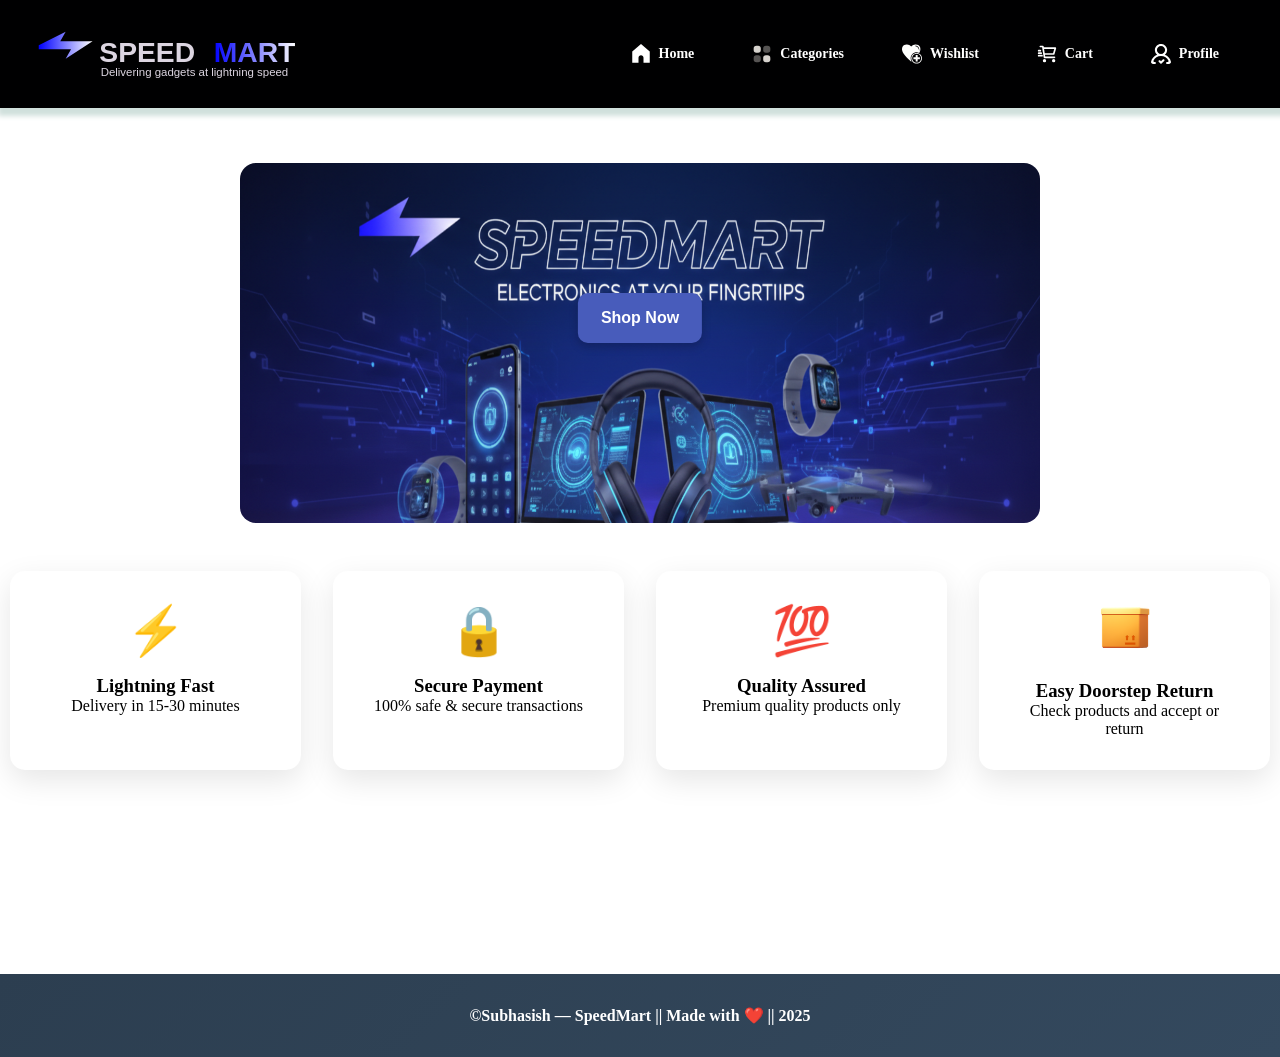
<file: index.html>
<!DOCTYPE html>
<html lang="en">
<head>
    <meta charset="UTF-8">
    <meta name="viewport" content="width=device-width, initial-scale=1.0">
    <title>SpeedMart: Order gadgets anytime</title>
    <link rel="stylesheet" href="style.css">
    <link rel="shortcut icon" href="favicon.ico" type="image/x-icon"> 
</head>
<body>
    <header>
        <nav>
            <div class="logo">
                <img src="/svgs/logo.svg" alt="SpeedMart Logo">
            </div>
           <div class="options">
  <ul>
    <li onclick="showHome()">
      <img src="/svgs/home.svg" alt="Home">
      <span>Home</span>
    </li>

    <li onclick="showCategories()">
      <img src="/svgs/category.svg" alt="Categories">
      <span>Categories</span>
    </li>

    <li onclick="showWishlist()">
      <img src="/svgs/wish.svg" alt="Wishlist">
      <span>Wishlist</span>
    </li>

    <li onclick="showCart()">
      <img src="/svgs/cart.svg" alt="Cart">
      <span>Cart</span>
    </li>

    <li onclick="showProfile()">
      <img src="/svgs/profile.svg" alt="Profile">
      <span>Profile</span>
    </li>
  </ul>
</div>

        </nav>
    </header>
    <main>
            <!--Home-->
            <section class="home" id="home">

                <div class="banner-slider">
                      <img src="banner.png">

                
                <button class="sn" onclick="showCategories()">Shop Now</button>
                </section>
            <section class="home2" id="home2">
                <div class="features">
                    <div class="feature-card">
                        <div class="feature-icon">⚡</div>
                        <h3>Lightning Fast</h3>
                        <p>Delivery in 15-30 minutes</p>
                    </div>
                    <div class="feature-card">
                        <div class="feature-icon">🔒</div>
                        <h3>Secure Payment</h3>
                        <p>100% safe & secure transactions</p>
                    </div>
                    <div class="feature-card">
                        <div class="feature-icon">💯</div>
                        <h3>Quality Assured</h3>
                        <p>Premium quality products only</p>
                    </div>
                    <div class="feature-card">
                        <div class="feature-icon"><img src="/assets/return.png" height="50" width="50" alt=""></div>
                        <h3>Easy Doorstep Return</h3>
                        <p>Check products and accept or return</p>
                    </div>
                </div>
            </section>
                

            <!-- Categories page-->
            <div class="category">
                <section id="categoriesPage" style="display:none;">
                    <h2>Categories</h2>
                    <div id="categoriesList"></div>
                </section>
            </div>
            <!-- Products page-->
            <section id="productsPage" style="display:none;">
                <button class="back" onclick="backToCategories()">↩</button>
                <h2 id="categoryTitle"></h2>
                <div id="productsList"></div>
            </section>

            <!-- Wishlist Page -->
            <section id="wishlistPage" style="display:none;">
                <h2>Your Wishlist</h2>
                <div id="wishlistList"></div>
                <button id="clearWishlistBtn" onclick="clearWishlist()">Clear Wishlist</button>
            </section>
            
            <!-- Cart Page -->
            <section id="cartPage" style="display:none;">
                <h2>Your Cart</h2>
                <div id="cartList"></div>
                <h3 id="cartTotal">Total: Rs 0</h3>
                <button onclick="placeOrder()">Checkout</button>
            </section>
            <!-- Profile Page -->
            <section id="profilePage" style="display:none; padding-top:20px;">

                <!-- Login Form -->
                <form id="loginForm" class="auth-card" style="margin: auto; text-align: center;">
                    <h2>Login</h2>
                    <input id="loginEmail" type="email" placeholder="Email" required>
                    <input id="loginPass" type="password" placeholder="Password" required>
                    <button type="submit" class="submit-btn">Login</button>
                    <p class="switch-text">Don't have an account? <span onclick="showSignup()">Sign Up</span></p>
                </form>
            
                <!-- Signup Form -->
                <form id="signupForm" class="auth-card" style="display:none; margin: auto; text-align: center;">
                    <h2>Sign Up</h2>
                    <input id="signupEmail" type="email" placeholder="Email" required>
                    <input id="signupPh" type="number" placeholder="Phone Number" required>
                    <input id="signupPass" type="password" placeholder="Password" required>
                    <input id="signupRePass" type="password" placeholder="Confirm Password" required>
                    <button type="submit" class="submit-btn">Sign Up</button>
                    <p class="switch-text">Already have an account? <span onclick="showLogin()" style="color: rgb(36, 252, 79);">Login</span></p>
                </form>
            
                <!-- Visible only if logged in (Profile Dashboard) -->
                <div id="profileDashboard" style="display:none;" class="profile-dashboard-container">
                    <div class="dashboard-grid">
                        
                        <!-- Left Panel: Account Info -->
                        <div class="dashboard-card profile-info-card">
                            <div class="profile-avatar">
                                <span id="avatarLetter">U</span>
                            </div>
                            <h3 id="profileEmailDisplay">user@example.com</h3>

                            
                            <div class="profile-details-form">
                                <div class="form-group">
                                    <label for="profilePhoneInput">Phone Number</label>
                                    <input id="profilePhoneInput" type="tel" placeholder="Add phone number">
                                </div>
                                <button onclick="saveProfileChanges()" class="save-btn">Update Phone</button>
                            </div>
                            
                            <div class="profile-actions">
                                <button onclick="togglePasswordForm()" class="action-btn outline">Change Password</button>
                                <button onclick="logoutUser()" class="action-btn danger">Logout</button>
                            </div>

                            <!-- Change Password Sub-form (Collapsible) -->
                            <div id="changePasswordSection" style="display:none;" class="change-password-box">
                                <h4>Change Password</h4>
                                <input id="newPasswordInput" type="password" placeholder="New Password" required>
                                <input id="confirmNewPasswordInput" type="password" placeholder="Confirm New Password" required>
                                <div class="password-actions">
                                    <button onclick="changeUserPassword()" class="save-btn">Save Password</button>
                                    <button onclick="togglePasswordForm()" class="cancel-btn">Cancel</button>
                                </div>
                            </div>
                        </div>
                        
                        <!-- Right Panel: Stats & Activity -->
                        <div class="dashboard-right">
                            
                            <!-- Stats Cards Grid -->
                            <div class="stats-grid">
                                <div class="stat-card" onclick="showMyOrders()">
                                    <div class="stat-icon">📦</div>
                                    <div class="stat-info">
                                        <h4 id="profileOrdersCount">0</h4>
                                        <p>Total Orders</p>
                                    </div>
                                </div>
                                <div class="stat-card" onclick="showCart()">
                                    <div class="stat-icon">🛒</div>
                                    <div class="stat-info">
                                        <h4 id="profileCartCount">0</h4>
                                        <p>Items in Cart</p>
                                    </div>
                                </div>
                            </div>
                            
                            <!-- Recent Orders Card -->
                            <div class="dashboard-card recent-orders-card">
                                <div class="card-header">
                                    <h3>Recent Orders</h3>
                                    <button class="view-all-btn" onclick="showMyOrders()">View All</button>
                                </div>
                                <div id="profileRecentOrders" class="recent-orders-list">
                                    <p class="no-orders">Loading recent orders...</p>
                                </div>
                            </div>
                            
                        </div>
                    </div>
                </div>
            
            </section>
                        
            <!-- Orders Page -->
            <section id="ordersPage" style="display:none; padding:20px;">
                <button class="back" onclick="showProfile()">↩</button>
                <h2 style="text-align:center; margin-bottom:15px;">My Orders</h2>
                <div id="ordersList" style="display:flex; flex-direction:column; gap:15px;"></div>
            </section>

              
              
    </main>
  
    <footer id="footer">
        <b>©Subhasish — SpeedMart || Made with ❤️ || 2025</b>
    </footer>
    <script src="script.js"></script>
</body>
</html>
</file>
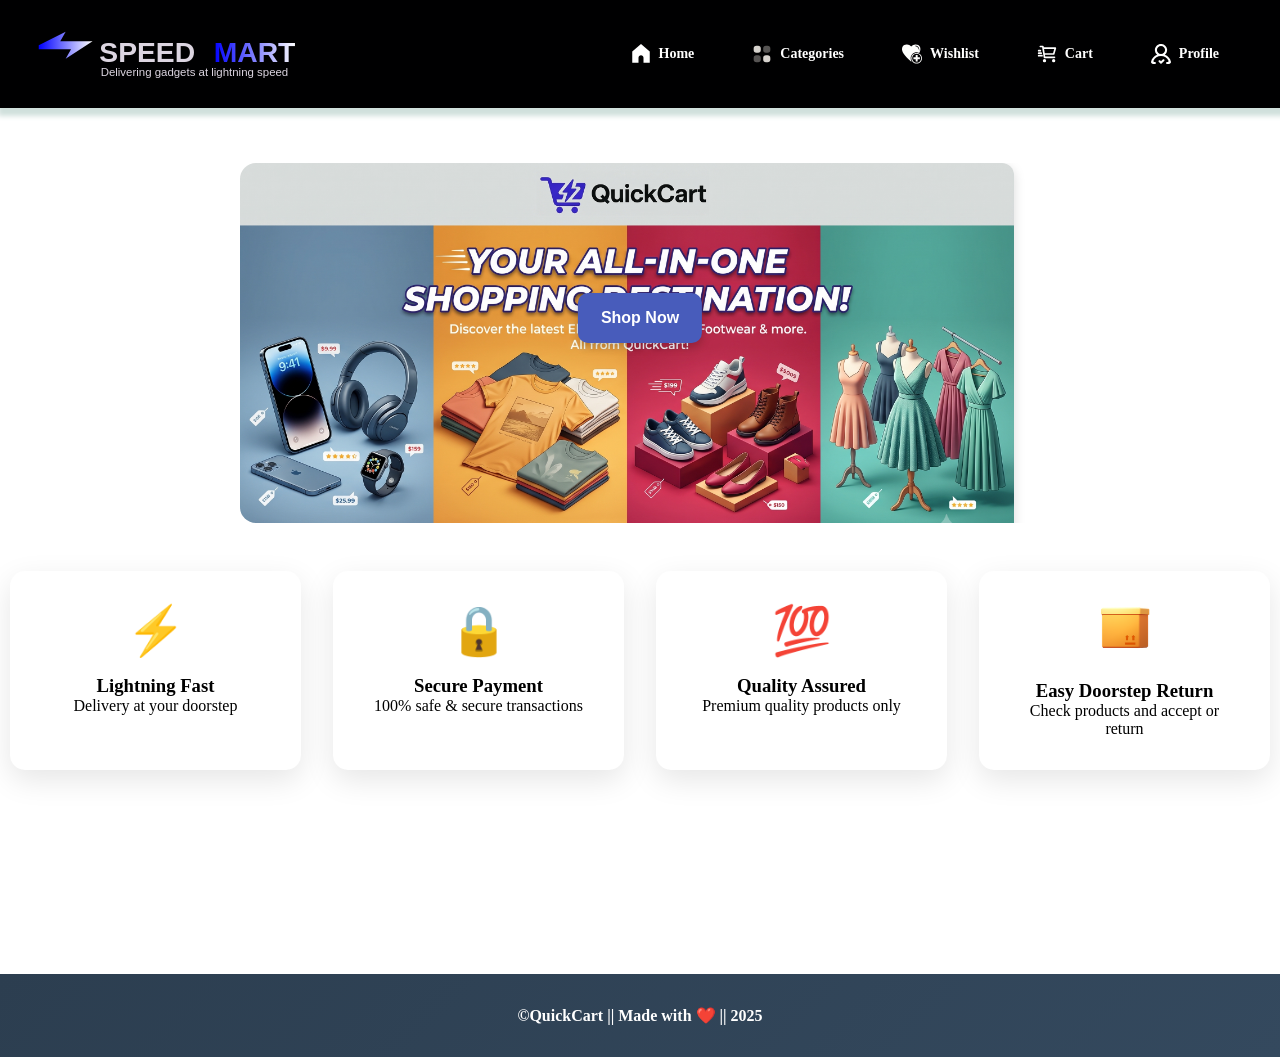
<file: frontend/index.html>
<!DOCTYPE html>
<html lang="en">
<head>
    <meta charset="UTF-8">
    <meta name="viewport" content="width=device-width, initial-scale=1.0">
    <title>QuickCart: Place your order anytime</title>
    <link rel="stylesheet" href="style.css">
    <link rel="shortcut icon" href="favicon.ico" type="image/x-icon"> 
</head>
<body>
    <header>
        <nav>
            <div class="logo">
                <img src="/svgs/logo.svg" alt="QCART">
            </div>
           <div class="options">
  <ul>
    <li onclick="showHome()">
      <img src="/svgs/home.svg" alt="Home">
      <span>Home</span>
    </li>

    <li onclick="showCategories()">
      <img src="/svgs/category.svg" alt="Categories">
      <span>Categories</span>
    </li>

    <li onclick="showWishlist()">
      <img src="/svgs/wish.svg" alt="Wishlist">
      <span>Wishlist</span>
    </li>

    <li onclick="showCart()">
      <img src="/svgs/cart.svg" alt="Cart">
      <span>Cart</span>
    </li>

    <li onclick="showProfile()">
      <img src="/svgs/profile.svg" alt="Profile">
      <span>Profile</span>
    </li>
  </ul>
</div>

        </nav>
    </header>
    <main>
            <!--Home-->
            <section class="home" id="home">

                <div class="banner-slider">
                      <img src="banner.png">

                
                <button class="sn" onclick="showCategories()">Shop Now</button>
                </section>
            <section class="home2" id="home2">
                <div class="features">
                    <div class="feature-card">
                        <div class="feature-icon">⚡</div>
                        <h3>Lightning Fast</h3>
                        <p>Delivery at your doorstep</p>
                    </div>
                    <div class="feature-card">
                        <div class="feature-icon">🔒</div>
                        <h3>Secure Payment</h3>
                        <p>100% safe & secure transactions</p>
                    </div>
                    <div class="feature-card">
                        <div class="feature-icon">💯</div>
                        <h3>Quality Assured</h3>
                        <p>Premium quality products only</p>
                    </div>
                    <div class="feature-card">
                        <div class="feature-icon"><img src="/assets/return.png" height="50" width="50" alt=""></div>
                        <h3>Easy Doorstep Return</h3>
                        <p>Check products and accept or return</p>
                    </div>
                </div>
            </section>
                

            <!-- Categories page-->
            <div class="category">
                <section id="categoriesPage" style="display:none;">
                    <h2>Categories</h2>
                    <div id="categoriesList"></div>
                </section>
            </div>
            <!-- Products page-->
            <section id="productsPage" style="display:none;">
                <button class="back" onclick="backToCategories()">↩</button>
                <h2 id="categoryTitle"></h2>
                <div id="productsList"></div>
            </section>

            <!-- Wishlist Page -->
            <section id="wishlistPage" style="display:none;">
                <h2>Your Wishlist</h2>
                <div id="wishlistList"></div>
                <button id="clearWishlistBtn" onclick="clearWishlist()">Clear Wishlist</button>
            </section>
            
            <!-- Cart Page -->
            <section id="cartPage" style="display:none;">
                <h2>Your Cart</h2>
                <div id="cartList"></div>
                <h3 id="cartTotal">Total: Rs 0</h3>
                <button onclick="placeOrder()">Checkout</button>
            </section>
            <!-- Profile Page -->
            <section id="profilePage" style="display:none; padding-top:20px;">

                <!-- Login Form -->
                <form id="loginForm" class="auth-card" style="margin: auto; text-align: center;">
                    <h2>Login</h2>
                    <input id="loginEmail" type="email" placeholder="Email" required>
                    <input id="loginPass" type="password" placeholder="Password" required>
                    <button type="submit" class="submit-btn">Login</button>
                    <p class="switch-text">Don't have an account? <span onclick="showSignup()">Sign Up</span></p>
                </form>
            
                <!-- Signup Form -->
                <form id="signupForm" class="auth-card" style="display:none; margin: auto; text-align: center;">
                    <h2>Sign Up</h2>
                    <input id="signupEmail" type="email" placeholder="Email" required>
                    <input id="signupPh" type="number" placeholder="Phone Number" required>
                    <input id="signupPass" type="password" placeholder="Password" required>
                    <input id="signupRePass" type="password" placeholder="Confirm Password" required>
                    <button type="submit" class="submit-btn">Sign Up</button>
                    <p class="switch-text">Already have an account? <span onclick="showLogin()" style="color: rgb(36, 252, 79);">Login</span></p>
                </form>
            
                <!-- Visible only if logged in (Profile Dashboard) -->
                <div id="profileDashboard" style="display:none;" class="profile-dashboard-container">
                    <div class="dashboard-grid">
                        
                        <!-- Left Panel: Account Info -->
                        <div class="dashboard-card profile-info-card">
                            <div class="profile-avatar">
                                <span id="avatarLetter">U</span>
                            </div>
                            <h3 id="profileEmailDisplay">user@quickcart.com</h3>

                            
                            <div class="profile-details-form">
                                <div class="form-group">
                                    <label for="profilePhoneInput">Phone Number</label>
                                    <input id="profilePhoneInput" type="tel" placeholder="Add phone number">
                                </div>
                                <button onclick="saveProfileChanges()" class="save-btn">Update Phone</button>
                            </div>
                            
                            <div class="profile-actions">
                                <button onclick="togglePasswordForm()" class="action-btn outline">Change Password</button>
                                <button onclick="logoutUser()" class="action-btn danger">Logout</button>
                            </div>

                            <!-- Change Password Sub-form (Collapsible) -->
                            <div id="changePasswordSection" style="display:none;" class="change-password-box">
                                <h4>Change Password</h4>
                                <input id="newPasswordInput" type="password" placeholder="New Password" required>
                                <input id="confirmNewPasswordInput" type="password" placeholder="Confirm New Password" required>
                                <div class="password-actions">
                                    <button onclick="changeUserPassword()" class="save-btn">Save Password</button>
                                    <button onclick="togglePasswordForm()" class="cancel-btn">Cancel</button>
                                </div>
                            </div>
                        </div>
                        
                        <!-- Right Panel: Stats & Activity -->
                        <div class="dashboard-right">
                            
                            <!-- Stats Cards Grid -->
                            <div class="stats-grid">
                                <div class="stat-card" onclick="showMyOrders()">
                                    <div class="stat-icon">📦</div>
                                    <div class="stat-info">
                                        <h4 id="profileOrdersCount">0</h4>
                                        <p>Total Orders</p>
                                    </div>
                                </div>
                                <div class="stat-card" onclick="showCart()">
                                    <div class="stat-icon">🛒</div>
                                    <div class="stat-info">
                                        <h4 id="profileCartCount">0</h4>
                                        <p>Items in Cart</p>
                                    </div>
                                </div>
                            </div>
                            
                            <!-- Recent Orders Card -->
                            <div class="dashboard-card recent-orders-card">
                                <div class="card-header">
                                    <h3>Recent Orders</h3>
                                    <button class="view-all-btn" onclick="showMyOrders()">View All</button>
                                </div>
                                <div id="profileRecentOrders" class="recent-orders-list">
                                    <p class="no-orders">Loading recent orders...</p>
                                </div>
                            </div>
                            
                        </div>
                    </div>
                </div>
            
            </section>
                        
            <!-- Orders Page -->
            <section id="ordersPage" style="display:none; padding:20px;">
                <button class="back" onclick="showProfile()">↩</button>
                <h2 style="text-align:center; margin-bottom:15px;">My Orders</h2>
                <div id="ordersList" style="display:flex; flex-direction:column; gap:15px;"></div>
            </section>

              
              
    </main>
  
    <footer id="footer">
        <b>©QuickCart || Made with ❤️ || 2025 </b>
    </footer>
    <script src="script.js"></script>
</body>
</html>
</file>
<file: style.css>
* {
    margin: 0;
    padding: 0;
    box-sizing: border-box;
}

html,
body {
    scroll-behavior: smooth;
}

nav {
    background-color: #000001;
    display: flex;
    justify-content: space-between;
    align-items: center;
    height: 12vh;
    padding: 0 2rem;
    box-shadow: 2px 4px 5px 4px rgb(208, 224, 220);
    position: sticky;
    top: 0;
    z-index: 1000;
}

nav ul li {
    list-style: none;
    font-weight: bolder;
    display: inline-flex;
    align-items: center;
    gap: 10px;
    margin: 0 15px;
    cursor: pointer;
}

ul li img:hover {
    filter: invert(1);
}

nav ul li:hover {
    color: yellow;
}

.options ul {
    display: flex;              /* makes items row-wise */
    align-items: center;
    justify-content: space-around; /* or space-between */
    list-style: none;
    padding: 0;
    margin: 0;
}
.options ul li {
    display: flex;
    align-items: center;
    gap: 8px;
    cursor: pointer;
    padding: 10px 14px;
    color: white;
}

.options ul li img {
    width: 20px;
    height: 20px;
    filter: invert();
}

.options ul li span {
    font-size: 14px;
}




.options li {
  display: flex;
  align-items: center;
  gap: 10px;
  cursor: pointer;
}

main {
    padding: 10px;
    margin-top: 5vh;
    margin-bottom: 5vh;
    padding-bottom: 12vh;
}

.separation {
    height: 4px;
    background-color: rgb(122, 91, 118);
    margin: 20px 0;
}

.home {
    display: flex;
    justify-content: center;
    align-items: center;
    position: relative;
}

.banner-slider {
    width: 100%;
    max-width: 800px;
    margin: auto;
    position: relative;
    overflow: hidden;
    border-radius: 16px;
  }
  
  .slides {
    display: flex;
    transition: transform 0.7s ease;
  }
  
  .slides img {
    width: 100%;
    border-radius: 16px;
    object-fit: cover;
  }
  
  /* Desktop Height */
  .banner-slider {
    height: 360px;
  }
  .slides img {
    height: 360px;
  }


  /* Mobile Height Fix */
  @media (max-width: 768px) {
    .banner-slider {
     width: 100%;
        height: auto;
        object-fit: contain; 
    }
    .slides img {
      height: 190px;
      object-fit: cover;
      border-radius: 12px;
    }
    .options li span {
    display: none;   /* Hide text */
  }

  .options li {
    justify-content: center;
  }
      .options ul li {
        justify-content: center;   /* center icon */
        padding: 14px 0;
    }

    .options ul li span {
        display: none;             /* hide text */
    }
  }
  

 .home {
    position: relative;
    display: flex;
    justify-content: center;
    align-items: center;
}

.features {
    display: grid;
    grid-template-columns: repeat(auto-fit, minmax(250px, 1fr));
    gap: 2rem;
    margin: 3rem 0;
}

.feature-card {
    background: white;
    padding: 2rem;
    border-radius: 15px;
    text-align: center;
    box-shadow: 0 10px 30px rgba(0, 0, 0, 0.1);
    transition: all 0.3s ease;
}

.feature-card:hover {
    transform: translateY(-5px);
    box-shadow: 0 15px 40px rgba(0, 0, 0, 0.15);
}

.feature-icon {
    font-size: 3rem;
    margin-bottom: 1rem;
}

.home img {
    max-width: 100%;
    height: 48vh;
    display: block;
    border-radius: 12px;
    box-shadow: 0 4px 12px rgba(0, 0, 0, 0.15);
}

.sn {
    position: absolute;
    bottom: 50%;
    left: 50%;
    transform: translateX(-50%);
    padding: 16px 23px;
    font-size: 1rem;
    font-weight: bold;
    background-color: #485cbb;
    color: #fff;
    border: none;
    border-radius: 10px;
    cursor: pointer;
    box-shadow: 0 4px 10px rgba(0, 0, 0, 0.2);
    transition: all 0.3s ease;
    animation: glow 3s infinite alternate;
}

@keyframes glow {
    from {
        box-shadow: 0 0 10px rgba(18, 71, 136, 0.7),
            0 0 20px rgba(24, 122, 9, 0.6),
            0 0 30px rgba(237, 79, 205, 0.5);
    }

    to {
        box-shadow: 0 0 20px rgba(255, 174, 0, 0.9),
            0 0 40px rgba(255, 174, 0, 0.7),
            0 0 60px rgba(255, 174, 0, 0.5);
    }
}

.sn:hover {
    background-color: white;
    color: #485cbb;
    transform: translateX(-50%) scale(1.2);
}


/* Product cards */
/* DEFAULT: Desktop (4 cards per row) */
#productsList {
    display: grid;
    padding-top: 50px;
    grid-template-columns: repeat(7, 1fr);
    gap: 18px;
    justify-items: center;
}

/* Product Card Size (same for all screens) */
.product-card {
    width: 200px;
    background: #111;
    border-radius: 18px;
    overflow: hidden;
    padding: 0;
    color: #fff;
    box-shadow: 0 0 15px rgba(255, 136, 0, 0.4);
    transition: transform 0.3s ease, box-shadow 0.3s ease;
}

.product-card:hover {
    transform: scale(1.05);
    box-shadow: 0 0 30px #032460;
}

/* Mobile: 2 cards per row */
@media (max-width: 768px) {
    #productsList {
        grid-template-columns: repeat(2, 1fr);
        gap: 12px;
    }

    .product-card {
        width: 160px;
    }

    .product-card .img-box {
        padding: 18px;
    }

    .product-card img {
        width: 100px;
    }
}


/* ✅ Same image size area */
.product-card .img-box {
    height: 150px;
    display: flex;
    justify-content: center;
    align-items: center;
    linear-gradient(135deg, #7e6240, #485cbb);
}

.product-card img {
    width: 90%;
    height: 90%;
    object-fit: contain;
    /* ✅ Prevent stretching */
    filter: drop-shadow(0 6px 12px rgba(0, 0, 0, 0.6));
}

/* Text */
.product-card .info {
    padding: 0;
    text-align: center;
}

.product-card h3 {
    font-size: 16px;
    margin-bottom: 4px;
}

.product-card p {
    font-size: 14px;
    margin-bottom: 8px;
    color: #ffcc82;
}

/* Quantity Box */
.qty-box {
    display: flex;
    justify-content: center;
    align-items: center;
    gap: 12px;
    margin: 8px 0 12px 0;
}

.qty-box button {
    background: #ff4500;
    border: none;
    padding: 6px 12px;
    border-radius: 8px;
    color: white;
    font-size: 18px;
    cursor: pointer;
}

/* ✅ Two buttons side by side */
.action-btns {
    display: flex;
    justify-content: space-between;
    gap: 8px;
    padding: 0 12px 12px 12px;
}


.wishlist-btn,
.buy-btn {
    flex: 1;
    padding: 9px 0;
    border-radius: 10px;
    border: none;
    font-weight: bold;
    cursor: pointer;
    transition: 0.3s ease;
}

#wishlistPage button {
    margin: 15px;
}

#wishlistPage button {
    background-color: #194490;
    border: none;
    color: white;
    font-weight: bolder;
    cursor: pointer;
    padding: 10px;
    border-radius: 12px;
}

#wishlistPage button:hover {
    background-color: #37404a;
}

/* Wishlist */
.wishlist-btn {
    background: #ff006a;
    cursor: pointer;
}

.wishlist-btn:hover {
    background: #0c0c0c;
}

/* Buy Now */
.buy-btn {
    background: #ff9d00;
    color: rgb(97, 66, 66);
    cursor: pointer;
}

.buy-btn button:hover {
    background: #0cfb0c;
}


/* MOBILE GRID — 2 CARDS PER ROW */
@media (max-width: 768px) {
    #productsList {
        display: grid;
        grid-template-columns: repeat(2, 1fr);
        /* ✅ 2 per row */
        gap: 12px;
        justify-items: center;
    }

    .product-card {
        width: 100%;
        max-width: 170px;
        /* ✅ auto-resize cleanly */
        height: 310px;
        /* Slightly shorter for mobile */

    }

    .product-card .img-box {
        height: 130px;
        /* Adjust image box */
    }

    .product-card img {
        width: 85%;
        height: 85%;
    }
}



/* Categories container */
#categoriesList {
    display: flex;
    flex-wrap: wrap;
    gap: 15px;
    margin-top: 20px;
}

#categoriesList {
    display: flex;
    flex-wrap: wrap;
    gap: 15px;
    margin: 20px 0;
}

#categoriesList button {
    padding: 12px 20px;
    border: none;
    border-radius: 8px;
    background: #194490;
    color: white;
    font-size: 16px;
    font-weight: bold;
    cursor: pointer;
    box-shadow: 2px 4px 6px rgba(0, 0, 0, 0.2);
    transition: 0.3s ease;
}

#categoriesList button:hover {
    background: #032460;
    transform: scale(1.05);
}

#productsPage h2 {
    padding-top: 20px;
    padding-left: 20px;
}

#productsPage button , #ordersPage button {
    padding: 10px 10px;
    background-color: #261e76;
    color: white;
    border: none;
    border-radius: 8px;
    font-size: 24px;
    cursor: pointer;
    transform: scale(1.05);
}


#cartPage {
    margin-left: 20px;
}

#cartPage button {
    padding: 10px 25px;
    border: none;
    border-radius: 8px;
    color: white;
    background-color: #194490;
    font-size: 12px;
    font-weight: bolder;
    margin-top: 15px;
    cursor: pointer;
}

#cartPage button:hover {
    transform: scale(1.05);
}


.cart-item {
    display: flex;
    justify-content: space-between;
    align-items: center;
    background: #111;
    padding: 15px;
    border-radius: 14px;
    margin-bottom: 12px;
    box-shadow: 0 0 12px rgba(255, 115, 0, 0.4);
    color: white;
}

.cart-item h4 {
    margin-bottom: 5px;
}

.cart-item p {
    margin: 2px 0;
    color: #ffcc82;
}

.cart-item .right button {
    background: #ff4500;
    border: none;
    padding: 6px 10px;
    margin: 0 4px;
    border-radius: 6px;
    cursor: pointer;
    color: white;
    font-size: 16px;
    font-weight: bold;
}

.cart-item .right button:hover {
    background: #ff6a00;
}

.toast {
    position: fixed;
    bottom: 200px;
    left: 50%;
    transform: translateX(-50%);
    background: #020000;
    padding: 12px 18px;
    border-radius: 8px;
    color: #fff;
    font-weight: bold;
    animation: fadeSlide 0.4s ease;
    z-index: 2000;
}

@keyframes fadeSlide {
    from {
        opacity: 0;
        transform: translate(-50%, 20px);
    }

    to {
        opacity: 1;
        transform: translate(-50%, 0);
    }
}

footer {
    background: linear-gradient(135deg, #2c3e50 0%, #34495e 100%);
    color: white;
    text-align: center;
    padding: 2rem;
    margin-top: 3rem;
    display: flex;
    justify-content: center;
    align-items: center;
}



#signupForm span {
    color: #555;
    transition: 0.3s;
}

#signupForm span:hover {
    color: #000;
    transform: scale(1.2);
}


.log {
    display: flex;
    justify-content: center;
    align-items: center;
    background: linear-gradient(rgb(223, 217, 217), rgb(156, 252, 156));
    width: 250px;
    position: relative;
    left: 10%;
}

/*for mobiles*/

@media (max-width: 768px) {
    /* body {
        padding: 25px;
    } */

    nav {
        width: 100%;
        display: flex;
        justify-content: center;
        background: #000001;
        position: fixed;
        top: 0;
        left: 0;
        z-index: 1000;
        box-shadow: 0 2px 5px rgba(0, 0, 0, 0.1);
    }

    nav .logo img {
        height: 300px;
    }

    /* Bottom nav bar */
    nav .options {
        width: 100%;
        position: fixed;
        bottom: 0;
        left: 0;
        background: #434242;
        box-shadow: 0 -2px 5px rgba(0, 0, 0, 0.1);
        z-index: 1000;
    }

    nav ul li:hover {
        color: #fff;
        transform: scale(1.2);
    }

    nav .options ul {
        display: flex;
        justify-content: space-around;
        padding: 10px 0;
        flex-wrap: nowrap;
    }

    nav .options ul li {
        flex: 1;
        display: flex;
        flex-direction: column;
        align-items: center;
        font-size: 12px;
        cursor: pointer;
        padding: 10px;
        min-width: 0;
    }

    .features {
        display: flex;
        flex-direction: column;
    }


    /* Push content between top & bottom bars */
    main {
        padding-top: 100px;
        padding-bottom: 70px;
    }

    #productsList {
        padding: 10px 10px;
        display:
    }

    .home img {
        width: 100%;
        height: 35vh;
    }

    .home button {
        padding: 10px 10px;
        font-size: 15px;
    }

    footer {
        width: 100%;
        position: relative;
        text-align: center;
        padding-bottom: 120px;
        display: flex;
        justify-content: center;
        align-items: center;
    }
}

.auth-card {
    width: 85%;
    max-width: 330px;
    margin: auto;
    background: white;
    padding: 25px;
    border-radius: 12px;
    box-shadow: 0 5px 20px rgba(0, 0, 0, 0.15);
    animation: fadeIn 0.4s ease;
}

.auth-card h2 {
    margin-bottom: 15px;
    color: #333;
}

.auth-card input {
    width: 100%;
    padding: 10px;
    margin: 6px 0;
    border-radius: 8px;
    border: 1px solid #aaa;
}

.submit-btn {
    width: 100%;
    padding: 10px;
    margin-top: 8px;
    background: #1436f6;
    border: none;
    color: white;
    font-weight: bold;
    border-radius: 8px;
    cursor: pointer;
}

.submit-btn:hover {
    background: #c62828;
}

.switch-btn {
    padding: 12px 18px;
    background: orangered;
    color: white;
    border: none;
    border-radius: 8px;
    margin: 8px;
    cursor: pointer;
}

.switch-btn:hover {
    background: #c62828;
}

.switch-text {
    font-size: 14px;
    margin-top: 10px;
}

.switch-text span {
    color: orangered;
    cursor: pointer;
    font-weight: bold;
}

#profileWelcome {
    margin-bottom: 15px;
    font-size: 18px;
    font-weight: bold;
}

@keyframes fadeIn {
    from {
        opacity: 0;
        transform: scale(0.96);
    }

    to {
        opacity: 1;
        transform: scale(1);
    }
}

#extraProfileButtons button {
    margin: 5px;
    padding: 15px 20px;
    border-radius: 8px;
    border: none;
    background: #117885;
    color: white;
    cursor: pointer;
    font-weight: bolder;
}

#extraProfileButtons button:hover {
    background: rgb(12 51 56);
    color: white;
    font-weight: bolder;
    transform: scale(1.05);
}

.order-card {
    background: #ffffff;
    border-radius: 14px;
    padding: 18px;
    border: 1px solid #e5e5e5;
    box-shadow: 0px 3px 12px rgba(0,0,0,0.08);
    display: flex;
    flex-direction: column;
    gap: 14px;
    transition: transform 0.25s ease, box-shadow 0.25s ease;
}

.order-card:hover {
    transform: translateY(-3px);
    box-shadow: 0px 6px 18px rgba(0,0,0,0.15);
}

/* Header: Order ID + Status */
.order-header {
    display: flex;
    justify-content: space-between;
    align-items: center;
    font-size: 15px;
    font-weight: 600;
}

.order-id {
    color: #222;
    font-weight: bold;
}

/* Status Badge */
.order-status {
    padding: 6px 14px;
    border-radius: 20px;
    font-size: 12px;
    font-weight: bold;
    letter-spacing: 0.4px;
}

.order-status.placed {
    background: #e8eeff;
    color: #2e51ff;
}

.order-status.processing {
    background: #fff1c7;
    color: #b88300;
}

.order-status.delivered {
    background: #d4ffd9;
    color: #058a1a;
}

.order-status.cancelled {
    background: #ffd4d4;
    color: #d32f2f;
}

/* Order Items Section */
.order-items {
    display: flex;
    flex-direction: column;
    gap: 10px;
    border: 1px solid #efefef;
    border-radius: 10px;
    padding: 12px;
    background: #fafafa;
}

/* Each item in the order */
.order-item {
    display: flex;
    justify-content: space-between;
    font-size: 14px;
    font-weight: 500;
    color: #333;
}

/* Footer: Total & Date */
.order-footer {
    display: flex;
    justify-content: space-between;
    padding-top: 8px;
    border-top: 1px solid #ececec;
    font-weight: 600;
    font-size: 14px;
}

/* Invoice Button */
.order-card button {
    background: #ff6d29;
    padding: 10px 14px;
    border: none;
    color: white;
    border-radius: 8px;
    cursor: pointer;
    font-weight: bold;
    transition: 0.25s;
}

.order-card button:hover {
    background: #ff4a00;
    transform: scale(1.05);
}

/* Fade animation */
@keyframes fadeIn {
    from { opacity: 0; transform: translateY(5px); }
    to { opacity: 1; transform: translateY(0); }
}

.action-btns {
    display: flex;
    justify-content: space-between;
    gap: 8px;
    margin-top: 12px;
}


.buy-btn {
    flex: 1;
    background: #ff9d00;
    padding: 10px;
    border-radius: 10px;
    border: none;
    color: black;
    font-weight: bold;
    cursor: pointer;
    transition: 0.3s ease;
}

.buy-btn:hover {
    background: #ffb733;
}

/* ==========================================================================
   PROFILE DASHBOARD STYLES
   ========================================================================== */

.profile-dashboard-container {
    max-width: 900px;
    margin: 0 auto;
    padding: 15px;
    animation: fadeIn 0.5s ease;
}

.dashboard-grid {
    display: grid;
    grid-template-columns: 1fr;
    gap: 20px;
}

.dashboard-card {
    background: #111;
    border-radius: 16px;
    padding: 25px;
    color: #fff;
    box-shadow: 0 8px 32px rgba(0, 0, 0, 0.4), 0 0 1px rgba(255, 255, 255, 0.15);
    border: 1px solid rgba(255, 255, 255, 0.05);
    transition: transform 0.3s ease, box-shadow 0.3s ease;
}

.profile-info-card {
    text-align: center;
}

.profile-avatar {
    width: 90px;
    height: 90px;
    border-radius: 50%;
    background: linear-gradient(135deg, #ff4500, #ff9d00);
    display: flex;
    align-items: center;
    justify-content: center;
    font-size: 36px;
    font-weight: bold;
    color: white;
    margin: 0 auto 15px auto;
    box-shadow: 0 0 20px rgba(255, 69, 0, 0.5);
    border: 3px solid #111;
    position: relative;
}

.profile-avatar::before {
    content: '';
    position: absolute;
    top: -5px;
    left: -5px;
    right: -5px;
    bottom: -5px;
    border-radius: 50%;
    background: linear-gradient(135deg, #ff4500, #ff9d00);
    z-index: -1;
    opacity: 0.8;
}

#profileEmailDisplay {
    font-size: 18px;
    font-weight: bold;
    color: #fff;
    margin-bottom: 5px;
    word-break: break-all;
}



.profile-details-form {
    text-align: left;
    margin-bottom: 20px;
}

.form-group {
    margin-bottom: 12px;
}

.form-group label {
    display: block;
    font-size: 12px;
    color: #aaa;
    margin-bottom: 6px;
    font-weight: bold;
}

.profile-details-form input {
    width: 100%;
    padding: 10px 12px;
    background: #1c1c1c;
    border: 1px solid #333;
    border-radius: 8px;
    color: white;
    font-size: 14px;
    transition: all 0.3s ease;
}

.profile-details-form input:focus {
    border-color: #ff9d00;
    outline: none;
    box-shadow: 0 0 8px rgba(255, 157, 0, 0.2);
}

.save-btn {
    width: 100%;
    padding: 10px;
    background: #ff4500;
    border: none;
    color: white;
    font-weight: bold;
    border-radius: 8px;
    cursor: pointer;
    transition: all 0.3s ease;
}

.save-btn:hover {
    background: #ff6a00;
    transform: translateY(-2px);
    box-shadow: 0 4px 12px rgba(255, 69, 0, 0.3);
}

.profile-actions {
    display: flex;
    gap: 10px;
    margin-top: 15px;
}

.action-btn {
    flex: 1;
    padding: 10px;
    border-radius: 8px;
    font-weight: bold;
    cursor: pointer;
    border: none;
    transition: all 0.3s ease;
    font-size: 13px;
}

.action-btn.outline {
    background: transparent;
    border: 1px solid #333;
    color: #ccc;
}

.action-btn.outline:hover {
    background: rgba(255, 255, 255, 0.05);
    color: white;
    border-color: #ff9d00;
}

.action-btn.danger {
    background: #d32f2f;
    color: white;
}

.action-btn.danger:hover {
    background: #f44336;
    box-shadow: 0 4px 12px rgba(211, 47, 47, 0.3);
}

.change-password-box {
    margin-top: 20px;
    padding-top: 15px;
    border-top: 1px solid #222;
    text-align: left;
    animation: fadeIn 0.3s ease;
}

.change-password-box h4 {
    font-size: 14px;
    margin-bottom: 12px;
    color: #eee;
}

.change-password-box input {
    width: 100%;
    padding: 8px 12px;
    background: #1c1c1c;
    border: 1px solid #333;
    border-radius: 6px;
    color: white;
    margin-bottom: 8px;
    font-size: 13px;
    transition: border 0.3s;
}

.change-password-box input:focus {
    border-color: #ff9d00;
    outline: none;
}

.password-actions {
    display: flex;
    gap: 8px;
    margin-top: 8px;
}

.cancel-btn {
    flex: 1;
    padding: 8px;
    background: transparent;
    border: 1px solid #333;
    color: #ccc;
    border-radius: 6px;
    font-weight: bold;
    cursor: pointer;
    transition: 0.2s;
    font-size: 12px;
    text-align: center;
}

.cancel-btn:hover {
    background: rgba(255, 255, 255, 0.05);
    color: white;
}

.dashboard-right {
    display: flex;
    flex-direction: column;
    gap: 20px;
}

.stats-grid {
    display: grid;
    grid-template-columns: repeat(3, 1fr);
    gap: 12px;
}

.stat-card {
    background: #111;
    border-radius: 12px;
    padding: 16px 12px;
    display: flex;
    align-items: center;
    gap: 12px;
    cursor: pointer;
    border: 1px solid rgba(255, 255, 255, 0.03);
    transition: all 0.3s ease;
}

.stat-card:hover {
    transform: translateY(-3px);
    box-shadow: 0 6px 18px rgba(255, 157, 0, 0.15);
    border-color: rgba(255, 157, 0, 0.2);
}

.stat-icon {
    font-size: 24px;
}

.stat-info {
    text-align: left;
}

.stat-info h4 {
    font-size: 20px;
    font-weight: bold;
    color: #ff9d00;
    line-height: 1.1;
}

.stat-info p {
    font-size: 11px;
    color: #aaa;
    margin-top: 2px;
}

.recent-orders-card .card-header {
    display: flex;
    justify-content: space-between;
    align-items: center;
    margin-bottom: 15px;
}

.recent-orders-card h3 {
    font-size: 16px;
    font-weight: bold;
}

.view-all-btn {
    background: transparent;
    border: none;
    color: #ff9d00;
    font-weight: bold;
    cursor: pointer;
    font-size: 13px;
    transition: 0.2s;
}

.view-all-btn:hover {
    color: #ffb733;
    text-decoration: underline;
}

.recent-orders-list {
    display: flex;
    flex-direction: column;
    gap: 12px;
}

.no-orders {
    font-size: 13px;
    color: #888;
    text-align: center;
    padding: 15px 0;
}

.recent-order-item {
    background: #161616;
    border-radius: 10px;
    padding: 14px;
    border-left: 4px solid #ff4500;
    text-align: left;
    transition: all 0.2s ease;
}

.recent-order-item:hover {
    background: #1c1c1c;
}

.ro-header {
    display: flex;
    justify-content: space-between;
    align-items: center;
    margin-bottom: 8px;
}

.ro-id {
    font-weight: bold;
    font-size: 13px;
    color: #eee;
}

.ro-status {
    font-size: 10px;
    padding: 3px 8px;
    border-radius: 10px;
    font-weight: bold;
    text-transform: uppercase;
}

.ro-status.placed {
    background: rgba(46, 81, 255, 0.15);
    color: #8fa0ff;
}

.ro-status.processing {
    background: rgba(184, 131, 0, 0.15);
    color: #ffd875;
}

.ro-status.delivered {
    background: rgba(5, 138, 26, 0.15);
    color: #6bff83;
}

.ro-status.cancelled {
    background: rgba(211, 47, 47, 0.15);
    color: #ff8f8f;
}

.ro-items {
    font-size: 12px;
    color: #aaa;
    margin-bottom: 8px;
    line-height: 1.4;
}

.ro-meta {
    display: flex;
    justify-content: space-between;
    font-size: 12px;
    border-top: 1px solid #222;
    padding-top: 8px;
}

.ro-total {
    font-weight: bold;
    color: #ff9d00;
}

.ro-date {
    color: #777;
}

/* Responsive adjustments */
@media (min-width: 769px) {
    .dashboard-grid {
        grid-template-columns: 1fr 2fr;
        gap: 20px;
        align-items: start;
    }
}

@media (max-width: 768px) {
    .stats-grid {
        grid-template-columns: 1fr;
        gap: 10px;
    }
}
</file>
<file: frontend/style.css>
* {
    margin: 0;
    padding: 0;
    box-sizing: border-box;
}

html,
body {
    scroll-behavior: smooth;
}

nav {
    background-color: #000001;
    display: flex;
    justify-content: space-between;
    align-items: center;
    height: 12vh;
    padding: 0 2rem;
    box-shadow: 2px 4px 5px 4px rgb(208, 224, 220);
    position: sticky;
    top: 0;
    z-index: 1000;
}

nav ul li {
    list-style: none;
    font-weight: bolder;
    display: inline-flex;
    align-items: center;
    gap: 10px;
    margin: 0 15px;
    cursor: pointer;
}

ul li img:hover {
    filter: invert(1);
}

nav ul li:hover {
    color: yellow;
}

.options ul {
    display: flex;              /* makes items row-wise */
    align-items: center;
    justify-content: space-around; /* or space-between */
    list-style: none;
    padding: 0;
    margin: 0;
}
.options ul li {
    display: flex;
    align-items: center;
    gap: 8px;
    cursor: pointer;
    padding: 10px 14px;
    color: white;
}

.options ul li img {
    width: 20px;
    height: 20px;
    filter: invert();
}

.options ul li span {
    font-size: 14px;
}




.options li {
  display: flex;
  align-items: center;
  gap: 10px;
  cursor: pointer;
}

main {
    padding: 10px;
    margin-top: 5vh;
    margin-bottom: 5vh;
    padding-bottom: 12vh;
}

.separation {
    height: 4px;
    background-color: rgb(122, 91, 118);
    margin: 20px 0;
}

.home {
    display: flex;
    justify-content: center;
    align-items: center;
    position: relative;
}

.banner-slider {
    width: 100%;
    max-width: 800px;
    margin: auto;
    position: relative;
    overflow: hidden;
    border-radius: 16px;
  }
  
  .slides {
    display: flex;
    transition: transform 0.7s ease;
  }
  
  .slides img {
    width: 100%;
    border-radius: 16px;
    object-fit: cover;
  }
  
  /* Desktop Height */
  .banner-slider {
    height: 360px;
  }
  .slides img {
    height: 360px;
  }


  /* Mobile Height Fix */
  @media (max-width: 768px) {
    .banner-slider {
     width: 100%;
        height: auto;
        object-fit: contain; 
    }
    .slides img {
      height: 190px;
      object-fit: cover;
      border-radius: 12px;
    }
    .options li span {
    display: none;   /* Hide text */
  }

  .options li {
    justify-content: center;
  }
      .options ul li {
        justify-content: center;   /* center icon */
        padding: 14px 0;
    }

    .options ul li span {
        display: none;             /* hide text */
    }
  }
  

 .home {
    position: relative;
    display: flex;
    justify-content: center;
    align-items: center;
}

.features {
    display: grid;
    grid-template-columns: repeat(auto-fit, minmax(250px, 1fr));
    gap: 2rem;
    margin: 3rem 0;
}

.feature-card {
    background: white;
    padding: 2rem;
    border-radius: 15px;
    text-align: center;
    box-shadow: 0 10px 30px rgba(0, 0, 0, 0.1);
    transition: all 0.3s ease;
}

.feature-card:hover {
    transform: translateY(-5px);
    box-shadow: 0 15px 40px rgba(0, 0, 0, 0.15);
}

.feature-icon {
    font-size: 3rem;
    margin-bottom: 1rem;
}

.home img {
    max-width: 100%;
    height: 48vh;
    display: block;
    border-radius: 12px;
    box-shadow: 0 4px 12px rgba(0, 0, 0, 0.15);
}

.sn {
    position: absolute;
    bottom: 50%;
    left: 50%;
    transform: translateX(-50%);
    padding: 16px 23px;
    font-size: 1rem;
    font-weight: bold;
    background-color: #485cbb;
    color: #fff;
    border: none;
    border-radius: 10px;
    cursor: pointer;
    box-shadow: 0 4px 10px rgba(0, 0, 0, 0.2);
    transition: all 0.3s ease;
    animation: glow 3s infinite alternate;
}

@keyframes glow {
    from {
        box-shadow: 0 0 10px rgba(18, 71, 136, 0.7),
            0 0 20px rgba(24, 122, 9, 0.6),
            0 0 30px rgba(237, 79, 205, 0.5);
    }

    to {
        box-shadow: 0 0 20px rgba(255, 174, 0, 0.9),
            0 0 40px rgba(255, 174, 0, 0.7),
            0 0 60px rgba(255, 174, 0, 0.5);
    }
}

.sn:hover {
    background-color: white;
    color: #485cbb;
    transform: translateX(-50%) scale(1.2);
}


/* Product cards */
/* DEFAULT: Desktop (4 cards per row) */
#productsList {
    display: grid;
    padding-top: 50px;
    grid-template-columns: repeat(7, 1fr);
    gap: 18px;
    justify-items: center;
}

/* Product Card Size (same for all screens) */
.product-card {
    width: 200px;
    background: #111;
    border-radius: 18px;
    overflow: hidden;
    padding: 0;
    color: #fff;
    box-shadow: 0 0 15px rgba(255, 136, 0, 0.4);
    transition: transform 0.3s ease, box-shadow 0.3s ease;
}

.product-card:hover {
    transform: scale(1.05);
    box-shadow: 0 0 30px #032460;
}

/* Mobile: 2 cards per row */
@media (max-width: 768px) {
    #productsList {
        grid-template-columns: repeat(2, 1fr);
        gap: 12px;
    }

    .product-card {
        width: 160px;
    }

    .product-card .img-box {
        padding: 18px;
    }

    .product-card img {
        width: 100px;
    }
}


/* ✅ Same image size area */
.product-card .img-box {
    height: 150px;
    display: flex;
    justify-content: center;
    align-items: center;
    linear-gradient(135deg, #7e6240, #485cbb);
}

.product-card img {
    width: 90%;
    height: 90%;
    object-fit: contain;
    /* ✅ Prevent stretching */
    filter: drop-shadow(0 6px 12px rgba(0, 0, 0, 0.6));
}

/* Text */
.product-card .info {
    padding: 0;
    text-align: center;
}

.product-card h3 {
    font-size: 16px;
    margin-bottom: 4px;
}

.product-card p {
    font-size: 14px;
    margin-bottom: 8px;
    color: #ffcc82;
}

/* Quantity Box */
.qty-box {
    display: flex;
    justify-content: center;
    align-items: center;
    gap: 12px;
    margin: 8px 0 12px 0;
}

.qty-box button {
    background: #ff4500;
    border: none;
    padding: 6px 12px;
    border-radius: 8px;
    color: white;
    font-size: 18px;
    cursor: pointer;
}

/* ✅ Two buttons side by side */
.action-btns {
    display: flex;
    justify-content: space-between;
    gap: 8px;
    padding: 0 12px 12px 12px;
}


.wishlist-btn,
.buy-btn {
    flex: 1;
    padding: 9px 0;
    border-radius: 10px;
    border: none;
    font-weight: bold;
    cursor: pointer;
    transition: 0.3s ease;
}

#wishlistPage button {
    margin: 15px;
}

#wishlistPage button {
    background-color: #194490;
    border: none;
    color: white;
    font-weight: bolder;
    cursor: pointer;
    padding: 10px;
    border-radius: 12px;
}

#wishlistPage button:hover {
    background-color: #37404a;
}

/* Wishlist */
.wishlist-btn {
    background: #ff006a;
    cursor: pointer;
}

.wishlist-btn:hover {
    background: #0c0c0c;
}

/* Buy Now */
.buy-btn {
    background: #ff9d00;
    color: rgb(97, 66, 66);
    cursor: pointer;
}

.buy-btn button:hover {
    background: #0cfb0c;
}


/* MOBILE GRID — 2 CARDS PER ROW */
@media (max-width: 768px) {
    #productsList {
        display: grid;
        grid-template-columns: repeat(2, 1fr);
        /* ✅ 2 per row */
        gap: 12px;
        justify-items: center;
    }

    .product-card {
        width: 100%;
        max-width: 170px;
        /* ✅ auto-resize cleanly */
        height: 310px;
        /* Slightly shorter for mobile */

    }

    .product-card .img-box {
        height: 130px;
        /* Adjust image box */
    }

    .product-card img {
        width: 85%;
        height: 85%;
    }
}



/* Categories container */
#categoriesList {
    display: flex;
    flex-wrap: wrap;
    gap: 15px;
    margin-top: 20px;
}

#categoriesList {
    display: flex;
    flex-wrap: wrap;
    gap: 15px;
    margin: 20px 0;
}

#categoriesList button {
    padding: 12px 20px;
    border: none;
    border-radius: 8px;
    background: #194490;
    color: white;
    font-size: 16px;
    font-weight: bold;
    cursor: pointer;
    box-shadow: 2px 4px 6px rgba(0, 0, 0, 0.2);
    transition: 0.3s ease;
}

#categoriesList button:hover {
    background: #032460;
    transform: scale(1.05);
}

#productsPage h2 {
    padding-top: 20px;
    padding-left: 20px;
}

#productsPage button , #ordersPage button {
    padding: 10px 10px;
    background-color: #261e76;
    color: white;
    border: none;
    border-radius: 8px;
    font-size: 24px;
    cursor: pointer;
    transform: scale(1.05);
}


#cartPage {
    margin-left: 20px;
}

#cartPage button {
    padding: 10px 25px;
    border: none;
    border-radius: 8px;
    color: white;
    background-color: #194490;
    font-size: 12px;
    font-weight: bolder;
    margin-top: 15px;
    cursor: pointer;
}

#cartPage button:hover {
    transform: scale(1.05);
}


.cart-item {
    display: flex;
    justify-content: space-between;
    align-items: center;
    background: #111;
    padding: 15px;
    border-radius: 14px;
    margin-bottom: 12px;
    box-shadow: 0 0 12px rgba(255, 115, 0, 0.4);
    color: white;
}

.cart-item h4 {
    margin-bottom: 5px;
}

.cart-item p {
    margin: 2px 0;
    color: #ffcc82;
}

.cart-item .right button {
    background: #ff4500;
    border: none;
    padding: 6px 10px;
    margin: 0 4px;
    border-radius: 6px;
    cursor: pointer;
    color: white;
    font-size: 16px;
    font-weight: bold;
}

.cart-item .right button:hover {
    background: #ff6a00;
}

.toast {
    position: fixed;
    bottom: 200px;
    left: 50%;
    transform: translateX(-50%);
    background: #020000;
    padding: 12px 18px;
    border-radius: 8px;
    color: #fff;
    font-weight: bold;
    animation: fadeSlide 0.4s ease;
    z-index: 2000;
}

@keyframes fadeSlide {
    from {
        opacity: 0;
        transform: translate(-50%, 20px);
    }

    to {
        opacity: 1;
        transform: translate(-50%, 0);
    }
}

footer {
    background: linear-gradient(135deg, #2c3e50 0%, #34495e 100%);
    color: white;
    text-align: center;
    padding: 2rem;
    margin-top: 3rem;
    display: flex;
    justify-content: center;
    align-items: center;
}



#signupForm span {
    color: #555;
    transition: 0.3s;
}

#signupForm span:hover {
    color: #000;
    transform: scale(1.2);
}


.log {
    display: flex;
    justify-content: center;
    align-items: center;
    background: linear-gradient(rgb(223, 217, 217), rgb(156, 252, 156));
    width: 250px;
    position: relative;
    left: 10%;
}

/*for mobiles*/

@media (max-width: 768px) {
    /* body {
        padding: 25px;
    } */

    nav {
        width: 100%;
        display: flex;
        justify-content: center;
        background: #000001;
        position: fixed;
        top: 0;
        left: 0;
        z-index: 1000;
        box-shadow: 0 2px 5px rgba(0, 0, 0, 0.1);
    }

    nav .logo img {
        height: 300px;
    }

    /* Bottom nav bar */
    nav .options {
        width: 100%;
        position: fixed;
        bottom: 0;
        left: 0;
        background: #434242;
        box-shadow: 0 -2px 5px rgba(0, 0, 0, 0.1);
        z-index: 1000;
    }

    nav ul li:hover {
        color: #fff;
        transform: scale(1.2);
    }

    nav .options ul {
        display: flex;
        justify-content: space-around;
        padding: 10px 0;
        flex-wrap: nowrap;
    }

    nav .options ul li {
        flex: 1;
        display: flex;
        flex-direction: column;
        align-items: center;
        font-size: 12px;
        cursor: pointer;
        padding: 10px;
        min-width: 0;
    }

    .features {
        display: flex;
        flex-direction: column;
    }


    /* Push content between top & bottom bars */
    main {
        padding-top: 100px;
        padding-bottom: 70px;
    }

    #productsList {
        padding: 10px 10px;
        display:
    }

    .home img {
        width: 100%;
        height: 35vh;
    }

    .home button {
        padding: 10px 10px;
        font-size: 15px;
    }

    footer {
        width: 100%;
        position: relative;
        text-align: center;
        padding-bottom: 120px;
        display: flex;
        justify-content: center;
        align-items: center;
    }
}

.auth-card {
    width: 85%;
    max-width: 330px;
    margin: auto;
    background: white;
    padding: 25px;
    border-radius: 12px;
    box-shadow: 0 5px 20px rgba(0, 0, 0, 0.15);
    animation: fadeIn 0.4s ease;
}

.auth-card h2 {
    margin-bottom: 15px;
    color: #333;
}

.auth-card input {
    width: 100%;
    padding: 10px;
    margin: 6px 0;
    border-radius: 8px;
    border: 1px solid #aaa;
}

.submit-btn {
    width: 100%;
    padding: 10px;
    margin-top: 8px;
    background: #1436f6;
    border: none;
    color: white;
    font-weight: bold;
    border-radius: 8px;
    cursor: pointer;
}

.submit-btn:hover {
    background: #c62828;
}

.switch-btn {
    padding: 12px 18px;
    background: orangered;
    color: white;
    border: none;
    border-radius: 8px;
    margin: 8px;
    cursor: pointer;
}

.switch-btn:hover {
    background: #c62828;
}

.switch-text {
    font-size: 14px;
    margin-top: 10px;
}

.switch-text span {
    color: orangered;
    cursor: pointer;
    font-weight: bold;
}

#profileWelcome {
    margin-bottom: 15px;
    font-size: 18px;
    font-weight: bold;
}

@keyframes fadeIn {
    from {
        opacity: 0;
        transform: scale(0.96);
    }

    to {
        opacity: 1;
        transform: scale(1);
    }
}

#extraProfileButtons button {
    margin: 5px;
    padding: 15px 20px;
    border-radius: 8px;
    border: none;
    background: #117885;
    color: white;
    cursor: pointer;
    font-weight: bolder;
}

#extraProfileButtons button:hover {
    background: rgb(12 51 56);
    color: white;
    font-weight: bolder;
    transform: scale(1.05);
}

.order-card {
    background: #ffffff;
    border-radius: 14px;
    padding: 18px;
    border: 1px solid #e5e5e5;
    box-shadow: 0px 3px 12px rgba(0,0,0,0.08);
    display: flex;
    flex-direction: column;
    gap: 14px;
    transition: transform 0.25s ease, box-shadow 0.25s ease;
}

.order-card:hover {
    transform: translateY(-3px);
    box-shadow: 0px 6px 18px rgba(0,0,0,0.15);
}

/* Header: Order ID + Status */
.order-header {
    display: flex;
    justify-content: space-between;
    align-items: center;
    font-size: 15px;
    font-weight: 600;
}

.order-id {
    color: #222;
    font-weight: bold;
}

/* Status Badge */
.order-status {
    padding: 6px 14px;
    border-radius: 20px;
    font-size: 12px;
    font-weight: bold;
    letter-spacing: 0.4px;
}

.order-status.placed {
    background: #e8eeff;
    color: #2e51ff;
}

.order-status.processing {
    background: #fff1c7;
    color: #b88300;
}

.order-status.delivered {
    background: #d4ffd9;
    color: #058a1a;
}

.order-status.cancelled {
    background: #ffd4d4;
    color: #d32f2f;
}

/* Order Items Section */
.order-items {
    display: flex;
    flex-direction: column;
    gap: 10px;
    border: 1px solid #efefef;
    border-radius: 10px;
    padding: 12px;
    background: #fafafa;
}

/* Each item in the order */
.order-item {
    display: flex;
    justify-content: space-between;
    font-size: 14px;
    font-weight: 500;
    color: #333;
}

/* Footer: Total & Date */
.order-footer {
    display: flex;
    justify-content: space-between;
    padding-top: 8px;
    border-top: 1px solid #ececec;
    font-weight: 600;
    font-size: 14px;
}

/* Invoice Button */
.order-card button {
    background: #ff6d29;
    padding: 10px 14px;
    border: none;
    color: white;
    border-radius: 8px;
    cursor: pointer;
    font-weight: bold;
    transition: 0.25s;
}

.order-card button:hover {
    background: #ff4a00;
    transform: scale(1.05);
}

/* Fade animation */
@keyframes fadeIn {
    from { opacity: 0; transform: translateY(5px); }
    to { opacity: 1; transform: translateY(0); }
}

.action-btns {
    display: flex;
    justify-content: space-between;
    gap: 8px;
    margin-top: 12px;
}


.buy-btn {
    flex: 1;
    background: #ff9d00;
    padding: 10px;
    border-radius: 10px;
    border: none;
    color: black;
    font-weight: bold;
    cursor: pointer;
    transition: 0.3s ease;
}

.buy-btn:hover {
    background: #ffb733;
}

/* ==========================================================================
   PROFILE DASHBOARD STYLES
   ========================================================================== */

.profile-dashboard-container {
    max-width: 900px;
    margin: 0 auto;
    padding: 15px;
    animation: fadeIn 0.5s ease;
}

.dashboard-grid {
    display: grid;
    grid-template-columns: 1fr;
    gap: 20px;
}

.dashboard-card {
    background: #111;
    border-radius: 16px;
    padding: 25px;
    color: #fff;
    box-shadow: 0 8px 32px rgba(0, 0, 0, 0.4), 0 0 1px rgba(255, 255, 255, 0.15);
    border: 1px solid rgba(255, 255, 255, 0.05);
    transition: transform 0.3s ease, box-shadow 0.3s ease;
}

.profile-info-card {
    text-align: center;
}

.profile-avatar {
    width: 90px;
    height: 90px;
    border-radius: 50%;
    background: linear-gradient(135deg, #ff4500, #ff9d00);
    display: flex;
    align-items: center;
    justify-content: center;
    font-size: 36px;
    font-weight: bold;
    color: white;
    margin: 0 auto 15px auto;
    box-shadow: 0 0 20px rgba(255, 69, 0, 0.5);
    border: 3px solid #111;
    position: relative;
}

.profile-avatar::before {
    content: '';
    position: absolute;
    top: -5px;
    left: -5px;
    right: -5px;
    bottom: -5px;
    border-radius: 50%;
    background: linear-gradient(135deg, #ff4500, #ff9d00);
    z-index: -1;
    opacity: 0.8;
}

#profileEmailDisplay {
    font-size: 18px;
    font-weight: bold;
    color: #fff;
    margin-bottom: 5px;
    word-break: break-all;
}



.profile-details-form {
    text-align: left;
    margin-bottom: 20px;
}

.form-group {
    margin-bottom: 12px;
}

.form-group label {
    display: block;
    font-size: 12px;
    color: #aaa;
    margin-bottom: 6px;
    font-weight: bold;
}

.profile-details-form input {
    width: 100%;
    padding: 10px 12px;
    background: #1c1c1c;
    border: 1px solid #333;
    border-radius: 8px;
    color: white;
    font-size: 14px;
    transition: all 0.3s ease;
}

.profile-details-form input:focus {
    border-color: #ff9d00;
    outline: none;
    box-shadow: 0 0 8px rgba(255, 157, 0, 0.2);
}

.save-btn {
    width: 100%;
    padding: 10px;
    background: #ff4500;
    border: none;
    color: white;
    font-weight: bold;
    border-radius: 8px;
    cursor: pointer;
    transition: all 0.3s ease;
}

.save-btn:hover {
    background: #ff6a00;
    transform: translateY(-2px);
    box-shadow: 0 4px 12px rgba(255, 69, 0, 0.3);
}

.profile-actions {
    display: flex;
    gap: 10px;
    margin-top: 15px;
}

.action-btn {
    flex: 1;
    padding: 10px;
    border-radius: 8px;
    font-weight: bold;
    cursor: pointer;
    border: none;
    transition: all 0.3s ease;
    font-size: 13px;
}

.action-btn.outline {
    background: transparent;
    border: 1px solid #333;
    color: #ccc;
}

.action-btn.outline:hover {
    background: rgba(255, 255, 255, 0.05);
    color: white;
    border-color: #ff9d00;
}

.action-btn.danger {
    background: #d32f2f;
    color: white;
}

.action-btn.danger:hover {
    background: #f44336;
    box-shadow: 0 4px 12px rgba(211, 47, 47, 0.3);
}

.change-password-box {
    margin-top: 20px;
    padding-top: 15px;
    border-top: 1px solid #222;
    text-align: left;
    animation: fadeIn 0.3s ease;
}

.change-password-box h4 {
    font-size: 14px;
    margin-bottom: 12px;
    color: #eee;
}

.change-password-box input {
    width: 100%;
    padding: 8px 12px;
    background: #1c1c1c;
    border: 1px solid #333;
    border-radius: 6px;
    color: white;
    margin-bottom: 8px;
    font-size: 13px;
    transition: border 0.3s;
}

.change-password-box input:focus {
    border-color: #ff9d00;
    outline: none;
}

.password-actions {
    display: flex;
    gap: 8px;
    margin-top: 8px;
}

.cancel-btn {
    flex: 1;
    padding: 8px;
    background: transparent;
    border: 1px solid #333;
    color: #ccc;
    border-radius: 6px;
    font-weight: bold;
    cursor: pointer;
    transition: 0.2s;
    font-size: 12px;
    text-align: center;
}

.cancel-btn:hover {
    background: rgba(255, 255, 255, 0.05);
    color: white;
}

.dashboard-right {
    display: flex;
    flex-direction: column;
    gap: 20px;
}

.stats-grid {
    display: grid;
    grid-template-columns: repeat(3, 1fr);
    gap: 12px;
}

.stat-card {
    background: #111;
    border-radius: 12px;
    padding: 16px 12px;
    display: flex;
    align-items: center;
    gap: 12px;
    cursor: pointer;
    border: 1px solid rgba(255, 255, 255, 0.03);
    transition: all 0.3s ease;
}

.stat-card:hover {
    transform: translateY(-3px);
    box-shadow: 0 6px 18px rgba(255, 157, 0, 0.15);
    border-color: rgba(255, 157, 0, 0.2);
}

.stat-icon {
    font-size: 24px;
}

.stat-info {
    text-align: left;
}

.stat-info h4 {
    font-size: 20px;
    font-weight: bold;
    color: #ff9d00;
    line-height: 1.1;
}

.stat-info p {
    font-size: 11px;
    color: #aaa;
    margin-top: 2px;
}

.recent-orders-card .card-header {
    display: flex;
    justify-content: space-between;
    align-items: center;
    margin-bottom: 15px;
}

.recent-orders-card h3 {
    font-size: 16px;
    font-weight: bold;
}

.view-all-btn {
    background: transparent;
    border: none;
    color: #ff9d00;
    font-weight: bold;
    cursor: pointer;
    font-size: 13px;
    transition: 0.2s;
}

.view-all-btn:hover {
    color: #ffb733;
    text-decoration: underline;
}

.recent-orders-list {
    display: flex;
    flex-direction: column;
    gap: 12px;
}

.no-orders {
    font-size: 13px;
    color: #888;
    text-align: center;
    padding: 15px 0;
}

.recent-order-item {
    background: #161616;
    border-radius: 10px;
    padding: 14px;
    border-left: 4px solid #ff4500;
    text-align: left;
    transition: all 0.2s ease;
}

.recent-order-item:hover {
    background: #1c1c1c;
}

.ro-header {
    display: flex;
    justify-content: space-between;
    align-items: center;
    margin-bottom: 8px;
}

.ro-id {
    font-weight: bold;
    font-size: 13px;
    color: #eee;
}

.ro-status {
    font-size: 10px;
    padding: 3px 8px;
    border-radius: 10px;
    font-weight: bold;
    text-transform: uppercase;
}

.ro-status.placed {
    background: rgba(46, 81, 255, 0.15);
    color: #8fa0ff;
}

.ro-status.processing {
    background: rgba(184, 131, 0, 0.15);
    color: #ffd875;
}

.ro-status.delivered {
    background: rgba(5, 138, 26, 0.15);
    color: #6bff83;
}

.ro-status.cancelled {
    background: rgba(211, 47, 47, 0.15);
    color: #ff8f8f;
}

.ro-items {
    font-size: 12px;
    color: #aaa;
    margin-bottom: 8px;
    line-height: 1.4;
}

.ro-meta {
    display: flex;
    justify-content: space-between;
    font-size: 12px;
    border-top: 1px solid #222;
    padding-top: 8px;
}

.ro-total {
    font-weight: bold;
    color: #ff9d00;
}

.ro-date {
    color: #777;
}

/* Responsive adjustments */
@media (min-width: 769px) {
    .dashboard-grid {
        grid-template-columns: 1fr 2fr;
        gap: 20px;
        align-items: start;
    }
}

@media (max-width: 768px) {
    .stats-grid {
        grid-template-columns: 1fr;
        gap: 10px;
    }
}
</file>
